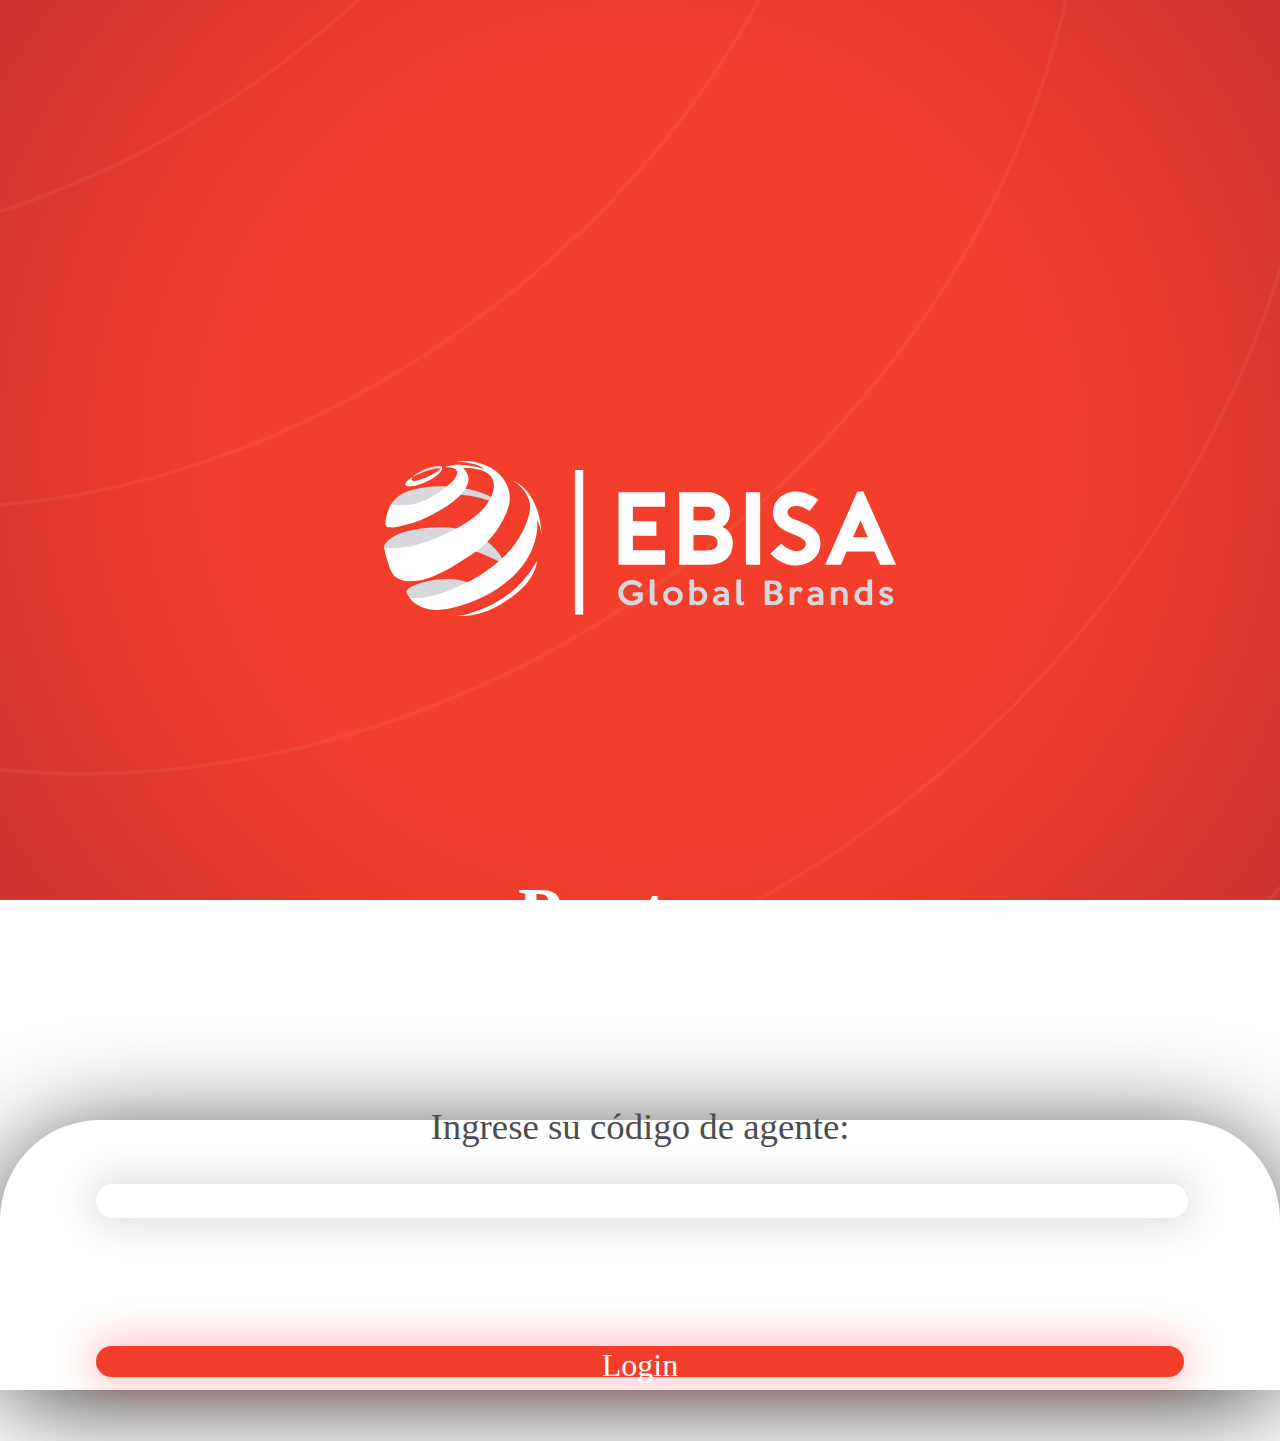
<file: index.html>
<!DOCTYPE html>
<html>
<head>
    <meta charset="UTF-8" />
    <title>title</title>
    
</head>

<body>
    
    <h1>Bienvenido</h1>
    
    <!--Verificación de sesión iniciada-->
    <script> const login = localStorage.getItem("login") === "true";
     const agente = localStorage.getItem("agente"); 
     if (login && agente) { console.log("Bienvenido", agente); 
    } else { alert("Debes iniciar sesión"); window.location.href = "login.html"; }
     </script>

    <script src="js/verificarSesiónIniciada.js" defer></script>

<button onclick="logout()">Cerrar sesión</button>

<script> function logout() { localStorage.removeItem("login"); localStorage.removeItem("agente"); window.location.href = "login.html"; } </script>


<form id="formulario">
    <label for="cliente">Selecciona un cliente:</label>
    
        
        <input list="lista_clientes" id="cliente" name="cliente" placeholder="Escribe o selecciona un cliente" required>
    <datalist id="lista_clientes">
    </datalist>
    <input type="submit" value="Enviar">
</form>

<script src="js/formulario.js"></script>





</body>
</html>
</file>
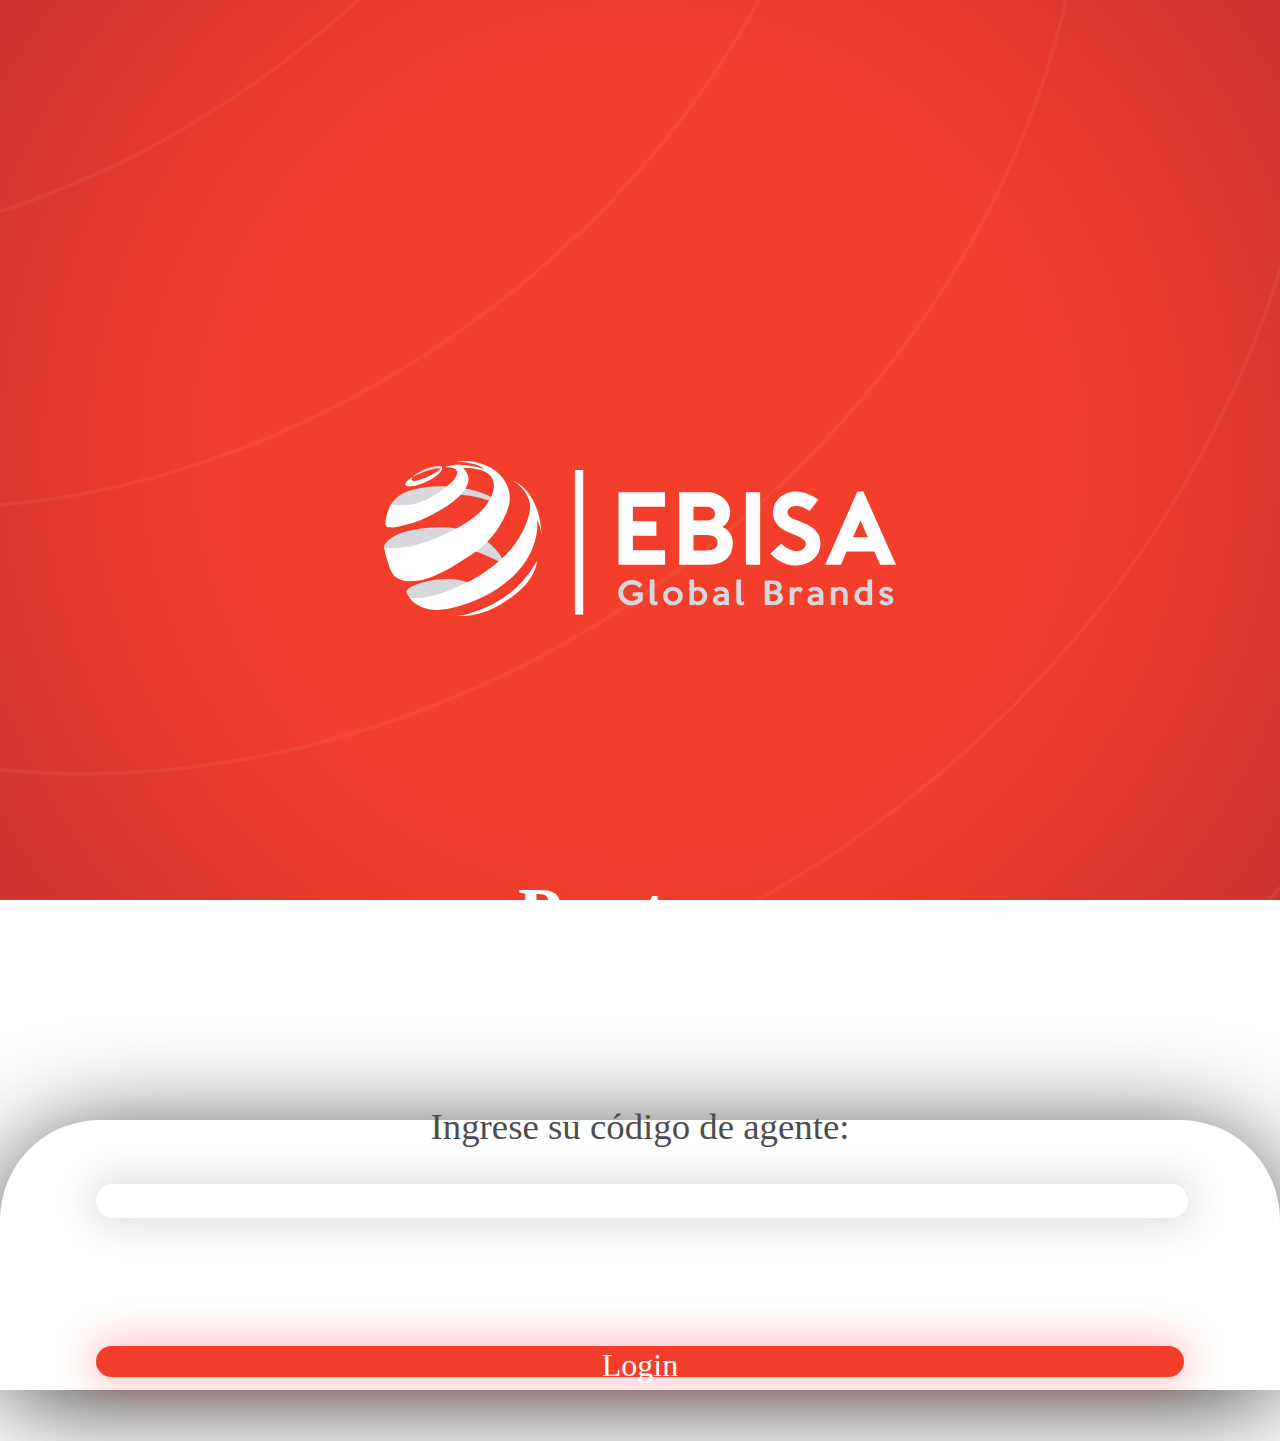
<file: login.html>
<!DOCTYPE html>
<html>
<head>
    <meta charset="UTF-8" />
    <title>title</title>
    <link rel="stylesheet" href="estilos/login.css" />
    <link rel="stylesheet" href="estilos/login_fuentes.css" />
</head>
<body>
    <script src="js/obtenerDatos.js" defer></script>

    
    <!--Titulo-->
    <div class="contenedor_titulo">
        
        <img src="elementos graficos/Recurso 2logo.svg" alt="Logo" class="logo" />
        <p class="titulo1_login">Punteos</p>
        <p class="titulo2_login">Agentes</p>
        
        </div>
    <!--Titulo-->

    <!--Formulario-->
    <div class="caja_formulario">


            <div id="formulario">
                <div class="campoform">
                    <p class="codigo_agente">Ingrese su código de agente:</p>
                    <input type="text" id="codigo" required />
                </div>
                
                
                <button type="button" onclick="login()" >Login</button>

            </div>

    </div>
    <!--Formulario-->
</body>
</html>
</file>
<file: estilos/login.css>
body{
    background-color: red;
    
    
    background: url("Recurso\ 7logo.svg"), radial-gradient(circle,rgba(244, 62, 44, 1) 27%, rgba(136, 33, 59, 1) 100%) ;
    background-size: 220%;
    background-position: 50% 50%;
    background-repeat: no-repeat;

    margin: 0;
    padding: 0;
    display: flex;
    flex-direction: column;
    justify-content: space-between;
    height: 100vh;
    overflow: hidden;
}

* {
    font-family: poppins;
    color: white;
}

.contenedor_titulo {
    margin-top: 30%;
    display: flex;
    flex-direction: column;
    align-items: center;
    
    
    
    
}

.titulo1_login {
    padding-top: 0%;
    font-weight: 600;
    margin: 0;
    
    font-size: 450%;
}

.titulo2_login {
    font-weight: bold;
     margin: 0;
    padding: 0;
    font-size: 900%;
    
}

h2{
    margin: 0;
    padding: 0px;
    font-size: 500%;
}

img {
    margin-top: -4%;
    padding-top: 10%;
    width: 40%;
    padding-bottom: 20%;
}



.caja_formulario {
    background-color: white;
    height: 30vh;
    border-radius: 100px 100px 0px 0px;
    display: flex;
    flex-direction: column;
    justify-content: center;
    
     box-shadow:0px 13px 104px -5px rgba(0,0,0,0.8);
-webkit-box-shadow: 0px 13px 104px -5px rgba(0,0,0,0.8);
-moz-box-shadow: 0px 13px 104px -5px rgba(0,0,0,0.8);
    
}


.codigo_agente {
    color: rgb(77, 77, 77);
    font-weight: 500;
    font-size:230%;
    width: 85vw;
    
    
    justify-content: center;
    align-items: center;
    text-align: center;
}

#formulario {
    display: flex;
    flex-direction: column;
    align-items: center;
    
    justify-content: space-evenly;
    padding-bottom: 5%;
   
}

input {
    border: none;
    border-radius: 30px;
    width: 100%;
    height: 3.5vh;
    box-shadow: 0px 0px 40px 6px rgba(0, 0, 0, 0.15);
    color: black;
    font-size: 180%;

}

input:focus {
    border: none;
    outline: none;
    box-shadow: 0px 0px 40px 6px rgba(255, 0, 0, 0.25);
}


button {
    margin-top: 10%;
    width: 85%;
    height: 3.5vh;
    border: none;
    border-radius: 30px;
    background-color: rgba(244, 62, 44, 1);
     box-shadow: 0px 0px 40px 6px rgba(255, 0, 0, 0.25);
     font-size: 200%;
}


#login_icon {
    width: 5%;
}
</file>
<file: estilos/login_fuentes.css>
@font-face {
    font-family: "Poppins Regular";
        src: url(../fuentes/Poppins-Regular.ttf) format('truetype');
    font-weight: normal;
}

@font-face {
    font-family: "Poppins Bold";
        src: url(../fuentes/Poppins-Bold.ttf) format('truetype');
    font-weight: bold;
}

@font-face {
    font-family: "Poppins Light";
        src: url(../fuentes/Poppins-Light.ttf) format('truetype');
    font-weight: 300;
}

@font-face {
    font-family: "Poppins Thin";
        src: url(../fuentes/Poppins-Thin.ttf) format('truetype');
    font-weight: 100;
}

@font-face {
    font-family: "Poppins Extra Light";
        src: url(../fuentes/Poppins-ExtraLight.ttf) format('truetype');
    font-weight: 200;
}

@font-face {
    font-family: "Poppins Semi Bold";
        src: url(../fuentes/Poppins-SemiBold.ttf) format('truetype');
    font-weight: 600;
}

@font-face {
    font-family: "Poppins Extra Bold";
        src: url(../fuentes/Poppins-ExtraBold.ttf) format('truetype');
    font-weight: 800;
}
@font-face {
    font-family: "Poppins Black";
        src: url(../fuentes/Poppins-Black.ttf) format('truetype');
    font-weight: 900;
}

@font-face {
    font-family: "Poppins Medium";
        src: url(../fuentes/Poppins-Medium.ttf) format('truetype');
    font-weight: 500;
}
</file>
